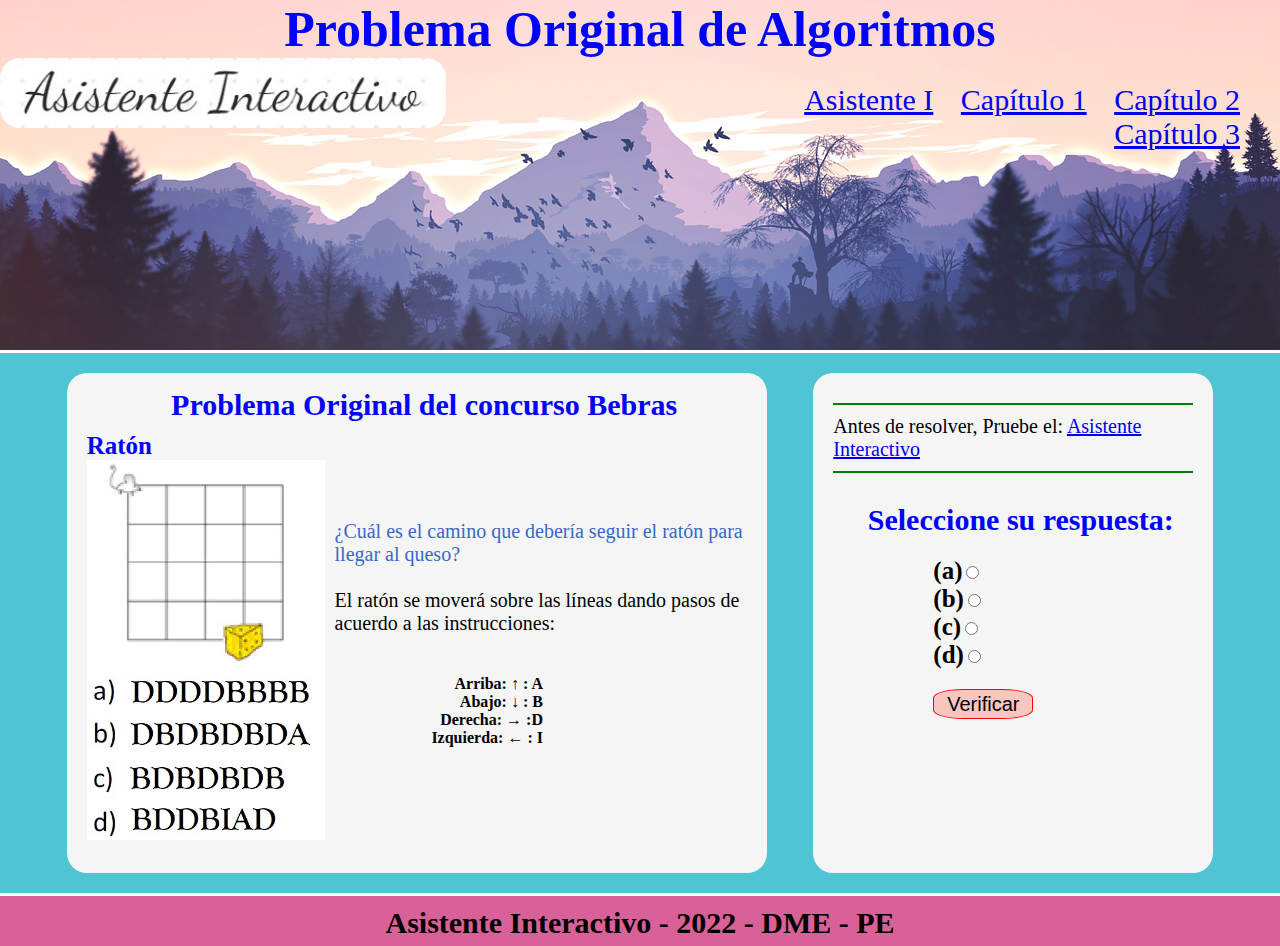
<file: index.html>
<!DOCTYPE html>
<html lang="en">
<head>
    <meta charset="UTF-8">
    <meta name="viewport" content="width=device-width, initial-scale=1.0">
    <link rel="stylesheet" href="css/originalestilos.css">
    <title>Problema Original</title>
</head>

<header class="header">
    <h1>Problema Original de Algoritmos</h1>
    <nav>
        <img src="imagenes/ai.jpg" alt="Asistente Interactivo" id="asistente">
        <ul>
            <li><a href="AIhome.html">Asistente I</a></li>
            <li><a href="desayuno.html">Capítulo 1</a></li>
            <li><a href="comida.html">Capítulo 2</a></li>
            <li><a href="AIpag5x5.html">Capítulo 3</a></li>
        </ul>
    </nav>
</header>

<body>
    <div class="conteG">
        <div class="problem">
            <h3>Problema Original del concurso Bebras</h3>
            <h4 id="raton">Ratón</h4>
            <div class="subconte">
                <img src="imagenes/pn.jpg" alt="Nuestra Implementación" id="pn">
                <div id="info2">
                <p class="infotexto"><span id="tit">¿Cuál es el camino que debería seguir el ratón para llegar al queso?</span><br><br>El ratón se moverá sobre las líneas dando pasos de acuerdo a las instrucciones:</p>
                <ul id="instruc">
                    <li>Arriba: ↑ : A</li>
                    <li>Abajo: ↓ : B</li>
                    <li>Derecha: → :D</li>
                    <li>Izquierda: ← : I</li>
                </ul>
                </div>
            </div>
        </div>
        <div class="descrip">
            <p id="alAsistente1">Antes de resolver, Pruebe el: <a href="AIhome.html" id="alAsistente">Asistente Interactivo</a></p>
            <h3>Seleccione su respuesta:</h3>
            <form name="opciones" id="formopc">
                <label>(a)</label>
                <input type="radio" name="dos" value="uno" id="uno"><br>
                <label>(b)</label>
                <input type="radio" name="dos" value="dos" id="dos"><br>
                <label>(c)</label>
                <input type="radio" name="dos" value="tres" id="tres"><br>
                <label>(d)</label>
                <input type="radio" name="dos" value="cuatro" id="cuatro"><br>
                <button type="button" class="veri11">Verificar</button>
            </form>
            <label id="res"></label>
        </div>
    </div>
    
    <footer class="footer">
        <h4>Asistente Interactivo - 2022 - DME - PE</h4>
    </footer>
    
    <script src="js/original.js"></script>
</body>
</html>
</file>
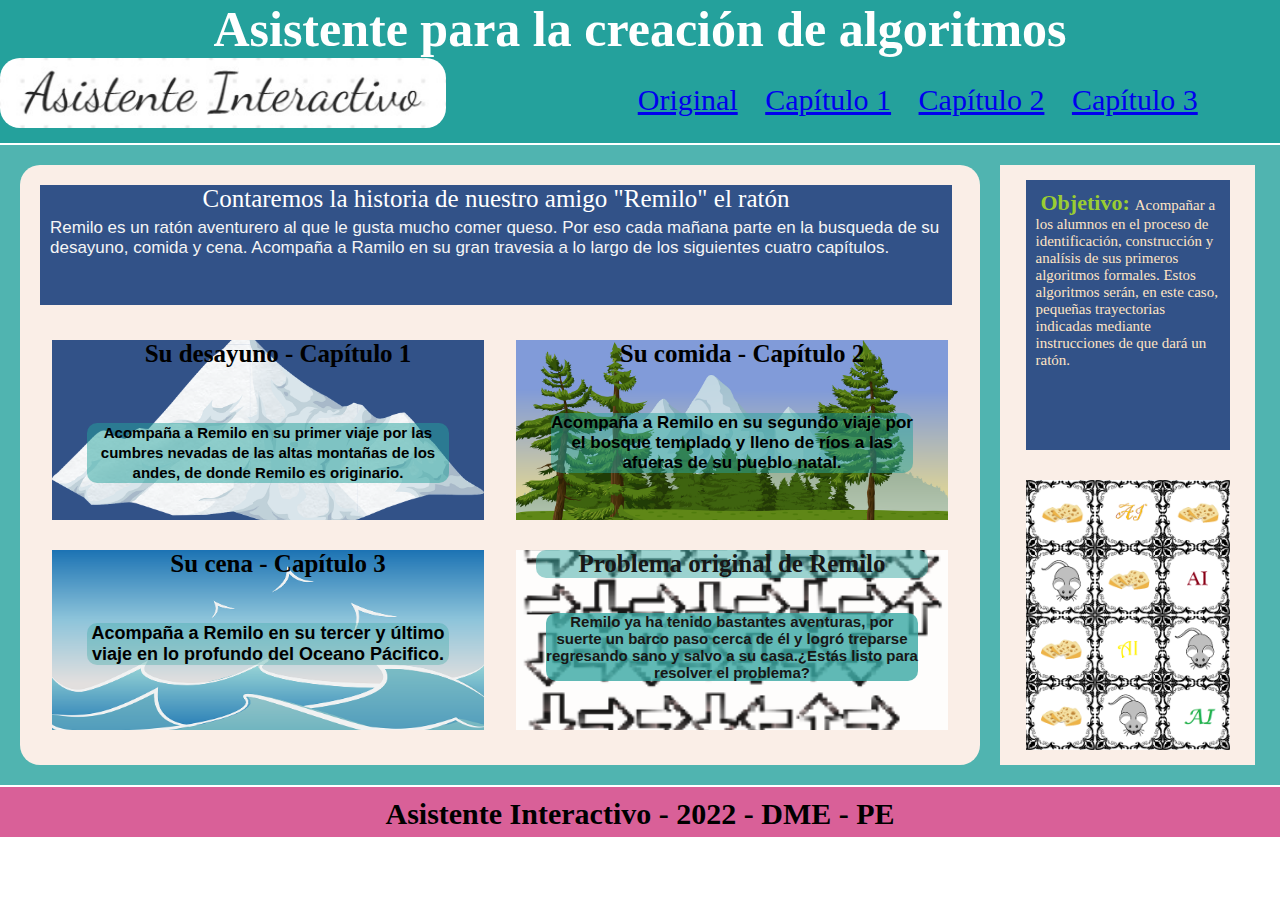
<file: AIhome.html>
<!DOCTYPE html>
<html lang="es">
<head>
    <meta charset="UTF-8">
    <meta name="viewport" content="width=device-width, initial-scale=1.0">
    <link rel="stylesheet" href="css/homeestilos.css">
    <title>Asistente Interactivo</title>
</head>

<header class="header">
        <h1>Asistente para la creación de algoritmos</h1>
        <nav>
            <img src="imagenes/ai.jpg" alt="Asistente Interactivo" id="asistente">
            <ul>
                <li><a href="index.html">Original</a></li>
                <li><a href="desayuno.html">Capítulo 1</a></li>
                <li><a href="comida.html">Capítulo 2</a></li>
                <li><a href="AIpag5x5.html">Capítulo 3</a></li>
            </ul>
        </nav>
</header>
<body>
    <div class="contenedor">
    <section class="contenido">
        <article class="art1">
            <p id='textparrafo'>Contaremos la historia de nuestro amigo "Remilo" el ratón</p>
            <p class='textparrafo2'>Remilo es un ratón aventurero al que le gusta mucho comer queso. Por eso cada mañana parte en la busqueda de su desayuno, comida y cena. Acompaña a Ramilo en su gran travesia a lo largo de los siguientes cuatro capítulos.</p>
        </article>
        <div class="subseccion">
        <article class="art2" id="desayuno">
            <p class="arttitulo">Su desayuno - Capítulo 1</p>
            <p class="arttexto" id="arttexto1"><a href="desayuno.html" class="ancla" id="ancla1">Acompaña a Remilo en su primer viaje por las cumbres nevadas de las altas montañas de los andes, de donde Remilo es originario.</a></p>

        </article>
        <article class="art2" id="comida">
            <p class="arttitulo">Su comida - Capítulo 2</p>
            <p class="arttexto" id="arttexto2"><a href="comida.html" class="ancla">Acompaña a Remilo en su segundo viaje por el bosque templado y lleno de ríos a las afueras de su pueblo natal.</a></p>

        </article>
        <article class="art2" id="cena">
            <p class="arttitulo">Su cena - Capítulo 3</p>
            <p class="arttexto" id="arttexto3"><a href="AIpag5x5.html" class="ancla">Acompaña a Remilo en su tercer y último viaje en lo profundo del Oceano Pácifico.</a></p>

        </article>
        <article class="art2" id="game">
            <p class="arttitulo" id="arttitulo4">Problema original de Remilo</p>
            <p class="arttexto" id="arttexto4"><a href="index.html" class="ancla">Remilo ya ha tenido bastantes aventuras, por suerte un barco paso cerca de él y logró treparse regresando sano y salvo a su casa.¿Estás listo para resolver el problema?</a></p>

        </article>
        </div>
    </section>
    <aside class="publi">
        <article class="art3">
            <p id="informacion1" id="art30"><span id="obj">Objetivo:</span>Acompañar a los alumnos en el proceso de identificación, construcción y analísis de sus primeros algoritmos formales. Estos algoritmos serán, en este caso, pequeñas trayectorias indicadas mediante instrucciones de que dará un ratón.</p>
        </article>
        <article class="art3" id="art31">
        </article>
    </aside>
    </div>
</body>
<footer class="footer">
    <h4>Asistente Interactivo - 2022 - DME - PE</h4>
</footer>

</html>
</file>
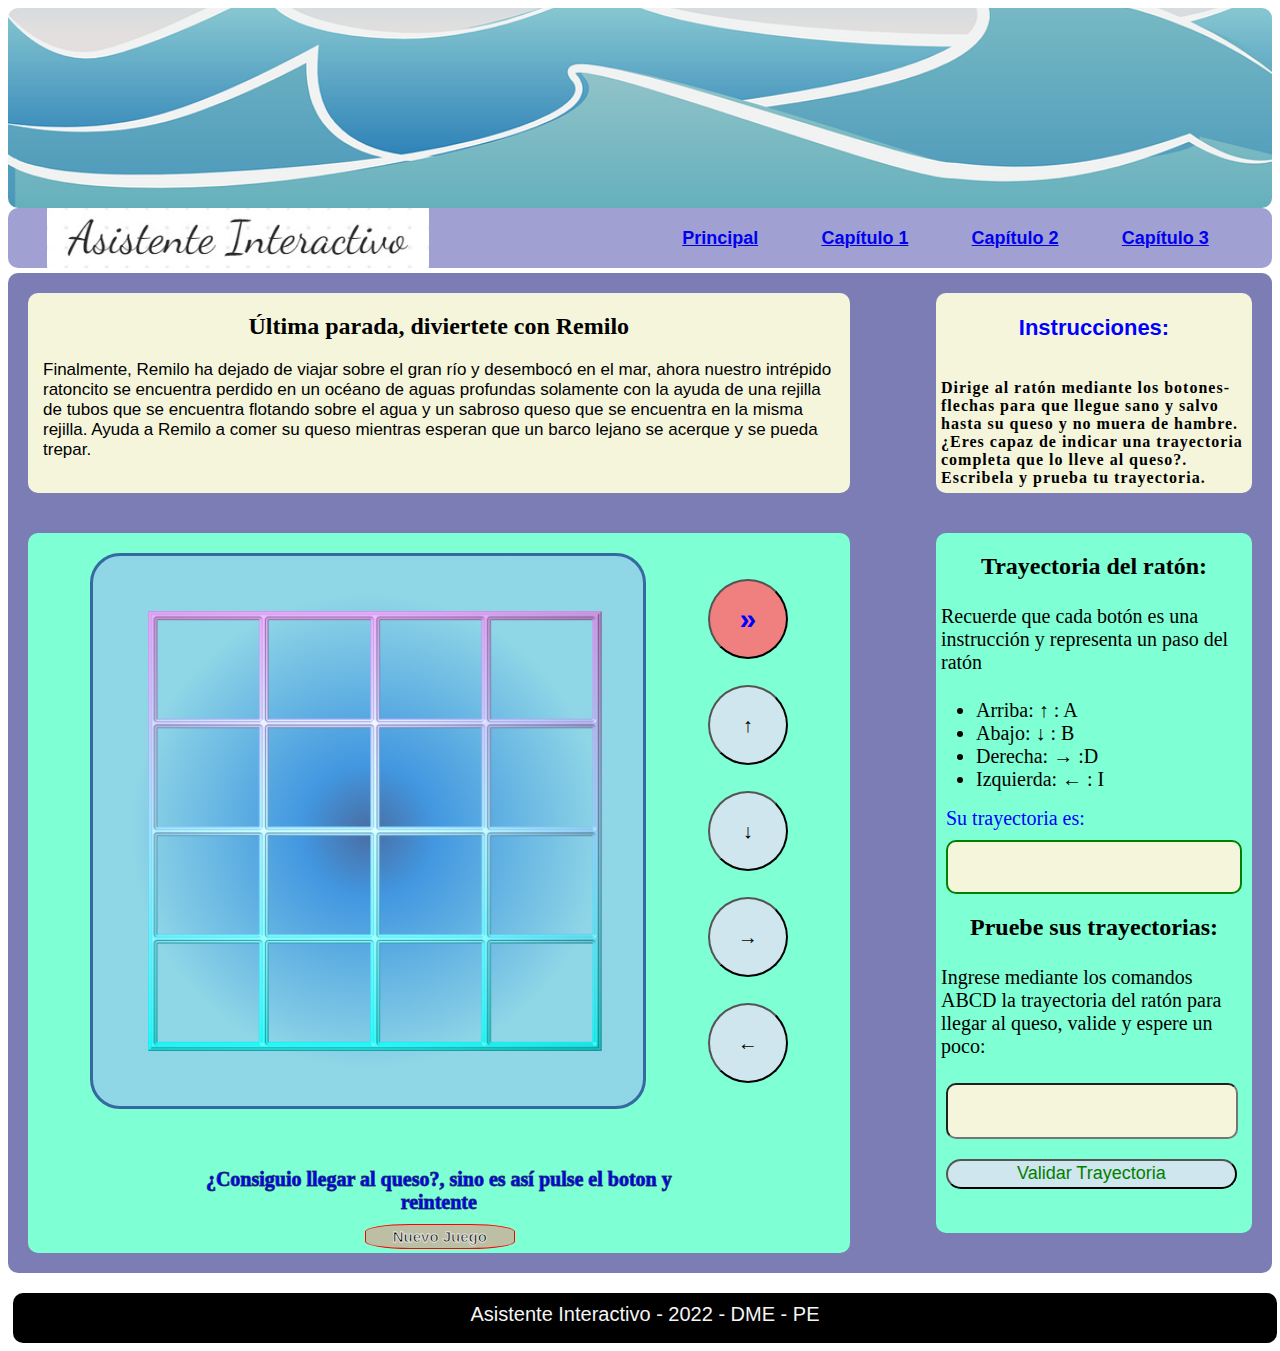
<file: AIpag5x5.html>
<!DOCTYPE html>
<html lang="es">
<head>
    <meta charset="UTF-8">
    <meta http-equiv="X-UA-Compatible" content="IE=edge">
    <meta name="viewport" content="width=device-width, initial-scale=1.0">
    <link rel="stylesheet" type="text/css" href="css/jsxgraph.css"/>
    <script type="text/javascript" src="js/jsxgraphcore.js"></script>
    <link rel="stylesheet" href="css/estilo.css">
    <script src="js/claseRaton.js"></script>
    <title>Asistente Interactivo - raton y queso random</title>
</head>

<header>
</header>

<body>

    <nav>
            <img src="imagenes/ai.jpg" alt="Asistente Interactivo" id="logo">
            <a href="AIhome.html" class="opciones">Principal</a>
            <a href="desayuno.html" class="opciones">Capítulo 1</a>
            <a href="comida.html" class="opciones">Capítulo 2</a>
            <a href="#" class="opciones">Capítulo 3</a>
    </nav>
    <main>
        <article id='enunciado'>
            <h2>Última parada, diviertete con Remilo</h2>
            <p class="textoenun">Finalmente, Remilo ha dejado de viajar sobre el gran río y desembocó en el mar, ahora nuestro intrépido ratoncito se encuentra perdido en un océano de aguas profundas solamente con la ayuda de una rejilla de tubos que se encuentra flotando sobre el agua y un sabroso queso que se encuentra en la misma rejilla. Ayuda a Remilo a comer su queso mientras esperan que un barco lejano se acerque y se pueda trepar.</p>
        </article>
        <article id='menu'>
            <p id="instruc">Instrucciones:</p>
            <p class="textoart">Dirige al ratón mediante los botones-flechas para que llegue sano y salvo hasta su queso y no muera de hambre. ¿Eres capaz de indicar una trayectoria completa que lo lleve al queso?. Escribela y prueba tu trayectoria.</p>
        </article>
        <aside>
            <div id="div1aside">
                <h2 id="trayectit">Trayectoria del ratón:</h2>
                <div id="infoboton">
                    <p id="ptrayec">Recuerde que cada botón es una instrucción y representa un paso del ratón</p>
                    <ul>
                        <li>Arriba: ↑ : A</li>
                        <li>Abajo: ↓ : B</li>
                        <li>Derecha: → :D</li>
                        <li>Izquierda: ← : I</li>
                    </ul>
                </div>
                <label>Su trayectoria es:</label>
                <p id="trayectoria"></p>
            </div>
            <div id="div2aside">
                <h2 id="trayectit">Pruebe sus trayectorias:</h2>
                <p id="ptrayec">Ingrese mediante los comandos ABCD la trayectoria del ratón para llegar al queso, valide y espere un poco:</p>
                <input type="text" id="sutrayectoria">
                <button id="checar">Validar Trayectoria</button>
                <p id="resultado"></p>
            </div>
        </aside>
        <section>
            <div id="juego">
                <div id="jxgbox" class="jxgbox"></div>
                <div id='botones'>
                    <button id='bt' class="boton" title="Indica el lugar donde empieza el ratón">»</button>
                    <button id='bt1' class="boton">↑</button>
                    <button id='bt2' class="boton">↓</button>
                    <button id='bt3' class="boton">→</button>
                    <button id='bt4' class="boton">←</button>
                </div>
            </div>
            <div id='contenedor'>
                <marquee behavior="scroll" direction="left" id='espacio' scrolldelay='60'></marquee>
                <p class="fallo">¿Consiguio llegar al queso?, sino es así pulse el boton y reintente</p>
                <button class="boton" id="replay"> Nuevo Juego </button>
            </div>
        </section>
    </main>
    <script type="text/javascript" src="js/AI1.js"></script>
</body>

<footer>
    <p class="pfooter">Asistente Interactivo - 2022 - DME - PE</p>
</footer>

</html>
</file>
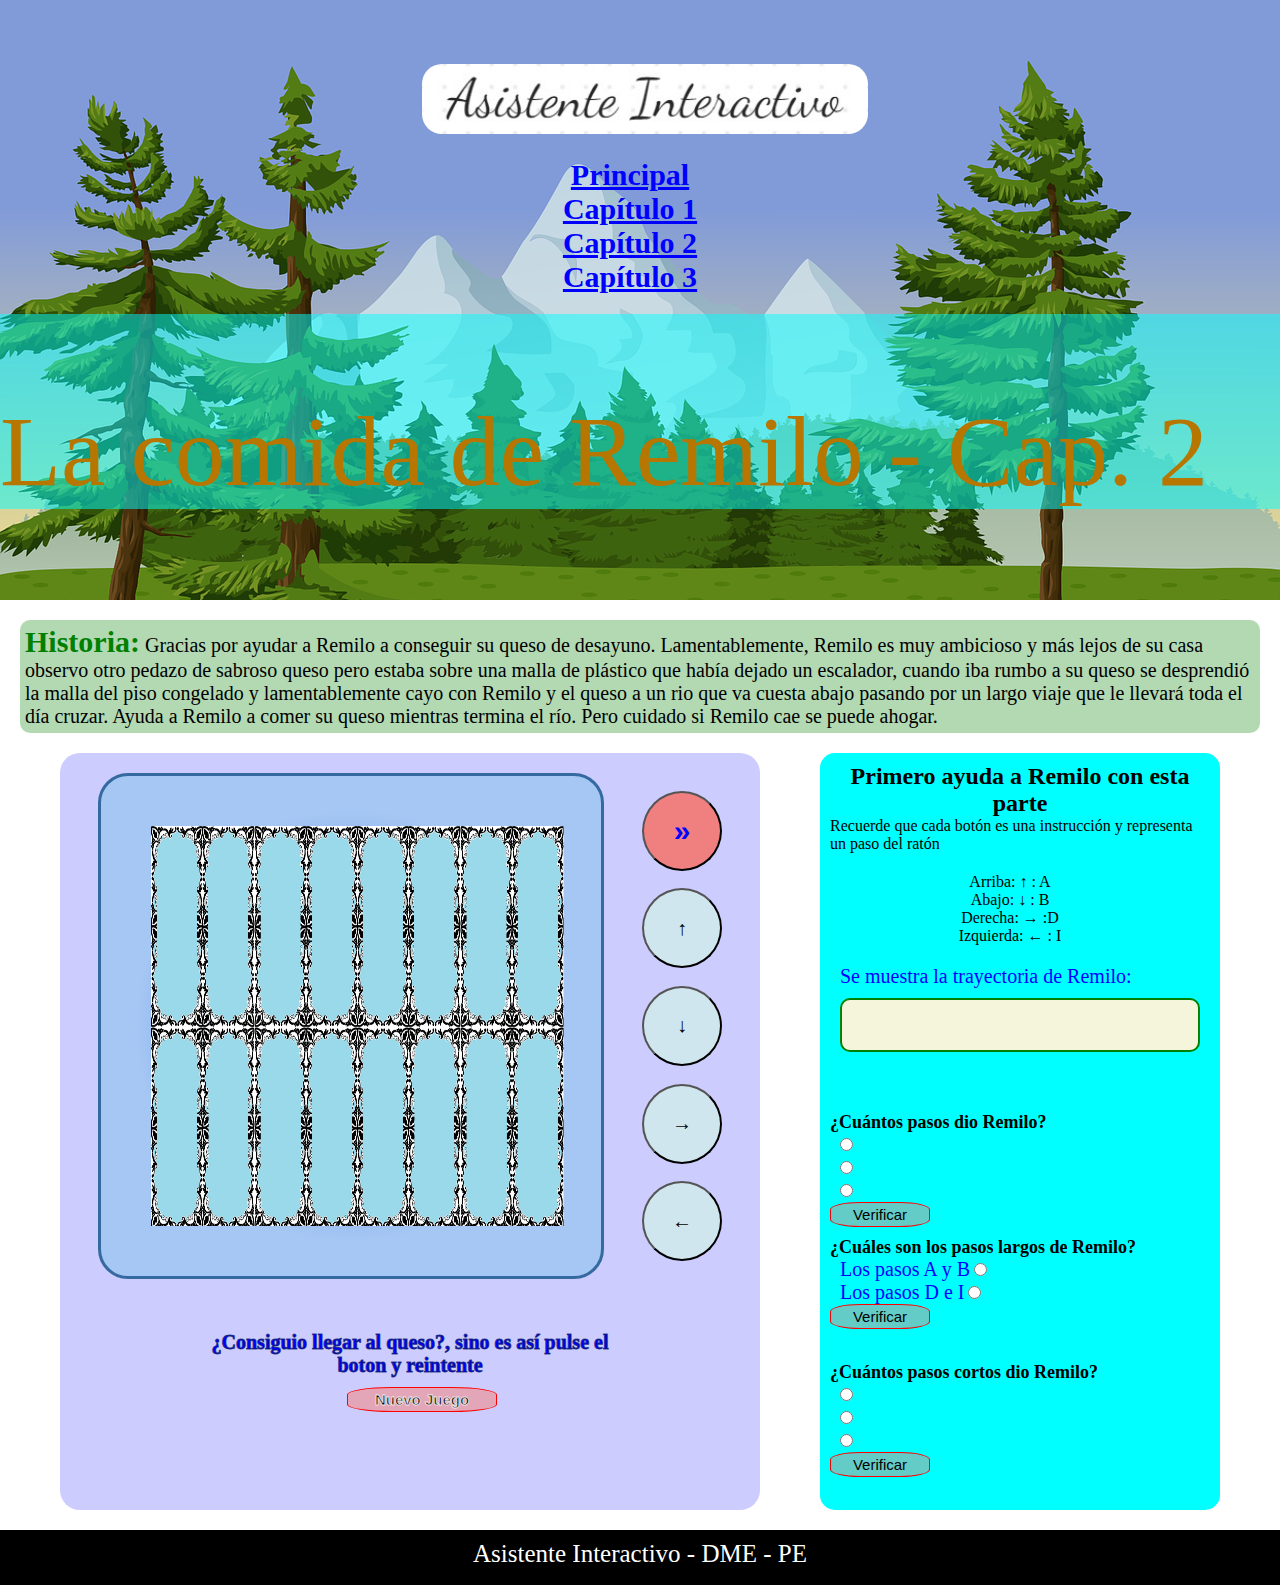
<file: comida.html>
<!DOCTYPE html>
<html lang="es">
<head>
    <meta charset="UTF-8">
    <meta name="viewport" content="width=device-width, initial-scale=1.0">
    <link rel="stylesheet" type="text/css" href="css/jsxgraph.css"/>
    <script type="text/javascript" src="js/jsxgraphcore.js"></script>
    <link rel="stylesheet" href="css/comidaestilos.css">
    <script src="js/claseRaton.js"></script>
    <title>Su comida de Remilo - Capítulo 2</title>
</head>
<body>
    <nav id="navegacion">
        <img src="imagenes/ai.jpg" alt="Asistente Interactivo" id="logo">
        <ul>
            <li><a href="AIhome.html">Principal</a></li>
            <li><a href="desayuno.html">Capítulo 1</a></li>
            <li><a href="#">Capítulo 2</a></li>
            <li><a href="AIpag5x5.html">Capítulo 3</a></li>
        </ul>
        <p class="titulo">La comida de Remilo - Cap. 2</p>
    </nav>
    <p class="descrip">
        <span id="historia">Historia:</span> Gracias por ayudar a Remilo a conseguir su queso de desayuno. Lamentablemente, Remilo es muy ambicioso y más lejos de su casa observo otro pedazo de sabroso queso pero estaba sobre una malla de plástico que había dejado un escalador, cuando iba rumbo a su queso se desprendió la malla del piso congelado y lamentablemente cayo con Remilo y el queso a un rio que va cuesta abajo pasando por un largo viaje que le llevará toda el día cruzar. Ayuda a Remilo a comer su queso mientras termina el río. Pero cuidado si Remilo cae se puede ahogar.
    </p>
    <div class="contenedorG">
        <div class="juegocontenedor">
            <div id="juego">
                <div id="jxgbox" class="jxgbox"></div>
                <div id='botones'>
                    <button id='bt' class="boton" title="Indica el lugar donde empieza el ratón">»</button>
                    <button id='bt1' class="boton">↑</button>
                    <button id='bt2' class="boton">↓</button>
                    <button id='bt3' class="boton">→</button>
                    <button id='bt4' class="boton">←</button>
                </div>
            </div>
            <div id='contenedor'>
                <marquee behavior="scroll" direction="left" id='espacio' scrolldelay='60'></marquee>
                <p class="fallo">¿Consiguio llegar al queso?, sino es así pulse el boton y reintente</p>
                <button class="boton" id="replay"> Nuevo Juego </button>
            </div>
        </div>
        <div class="info">
            <div id="div1aside">
                <h2 id="trayectit">Primero ayuda a Remilo con esta parte</h2>
                <div id="infoboton">
                    <p id="ptrayec">Recuerde que cada botón es una instrucción y representa un paso del ratón</p>
                    <ul id="opc">
                        <li>Arriba: ↑ : A</li>
                        <li>Abajo: ↓ : B</li>
                        <li>Derecha: → :D</li>
                        <li>Izquierda: ← : I</li>
                    </ul>
                </div>
                <label>Se muestra la trayectoria de Remilo:</label>
                <p id="trayectoria"></p>
                <p id="resultado"></p>
            </div>
            <div id="div2aside">
                <p class="conteotexto">¿Cuántos pasos dio Remilo?</p>
                <form name="opciones">
                    <label id="V1"></label>
                    <input type="radio" name="dos" value="uno" id="uno"><br>
                    <label id="V2"></label>
                    <input type="radio" name="dos" value="dos" id="dos"><br>
                    <label id="V3"></label>
                    <input type="radio" name="dos" value="tres" id="tres"><br>
                    <button type="button" id="veri1" class="veri1">Verificar</button>
                    <label id="res"></label>
                </form>
                <p class="conteotexto">¿Cuáles son los pasos largos de Remilo?</p>
                <form name="opciones2">
                    <label class="V12">Los pasos A y B</label>
                    <input type="radio" name="bueno" value="bueno" id="bueno"><br>
                    <label class="V12">Los pasos D e I</label>
                    <input type="radio" name="bueno" value="erroneo" id="erroneo"><br>
                    <button type="button" id="veri2" class="veri1">Verificar</button><br>
                    <label id="res2"></label>
                </form>
                <p class="conteotexto">¿Cuántos pasos cortos dio Remilo?</p>
                <form name="opciones3">
                    <label id="V13"></label>
                    <input type="radio" name="dos3" value="uno3" id="uno3"><br>
                    <label id="V23"></label>
                    <input type="radio" name="dos3" value="dos3" id="dos3"><br>
                    <label id="V33"></label>
                    <input type="radio" name="dos3" value="tres3" id="tres3"><br>
                    <button type="button" id="veri3" class="veri1">Verificar</button><br>
                    <label id="res3"></label>
                </form>
            </div>
        </div>
    </div>
    <footer class="pie">
        <p class="pietexto">Asistente Interactivo - DME - PE</p>
    </footer>
    <script src="js/comida.js"></script>
</body>
</html>
</file>
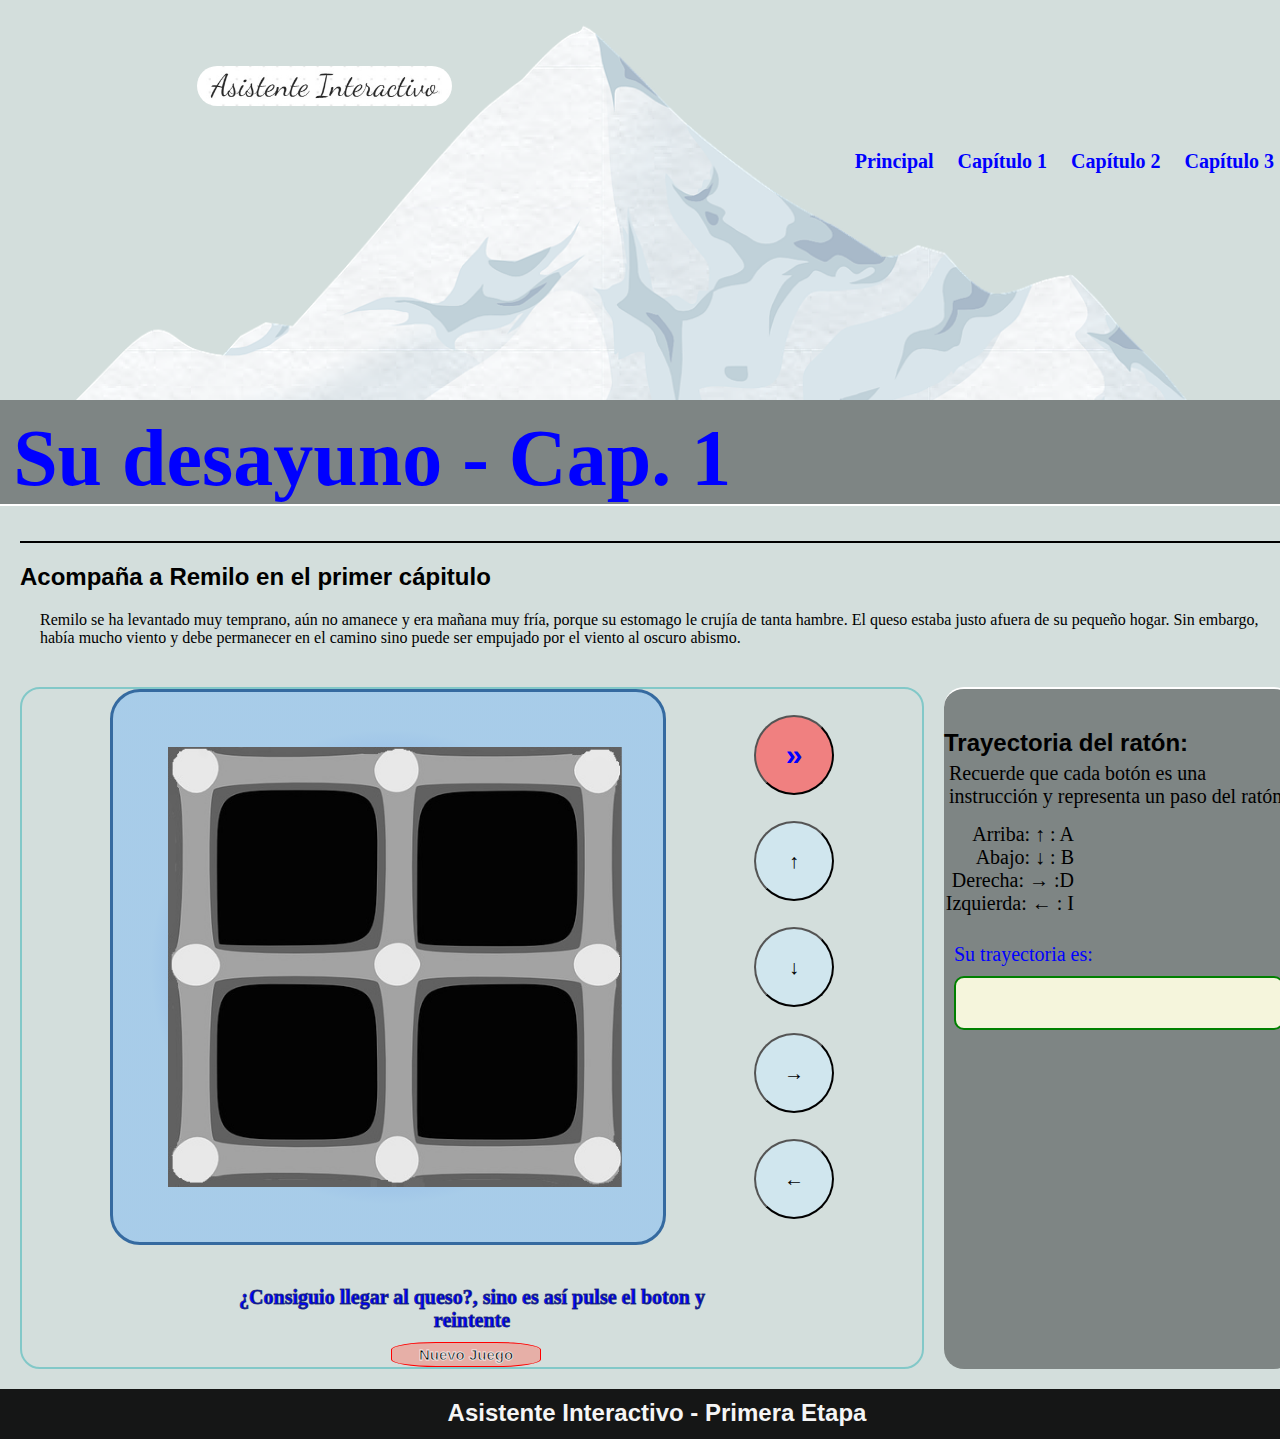
<file: desayuno.html>
<!DOCTYPE html>
<html lang="es">
<head>
    <meta charset="UTF-8">
    <meta name="viewport" content="width=device-width, initial-scale=1.0">
    <link rel="stylesheet" type="text/css" href="css/jsxgraph.css"/>
    <script type="text/javascript" src="js/jsxgraphcore.js"></script>
    <link rel="stylesheet" href="css/desayunosestilos.css">
    <script src="js/claseRaton.js"></script>
    <title>Remilo y su desayuno</title>
</head>

<body>
    <div class="contenedor">
        <nav id="navegacion">
            <img src="imagenes/ai.jpg" alt="Asistente Interactivo" id="logo">
            <ul>
                <li><a href="AIhome.html">Principal</a></li>
                <li><a href="#">Capítulo 1</a></li>
                <li><a href="comida.html">Capítulo 2</a></li>
                <li><a href="AIpag5x5.html">Capítulo 3</a></li>
            </ul>
        </nav>
        <header>    
            <div class="titulo">
                <h1>Su desayuno - Cap. 1</h1>
            </div>
        </header>
        <section>
            <h2>Acompaña a Remilo en el primer cápitulo</h2>
            <p id="parr1">Remilo se ha levantado muy temprano, aún no amanece y era mañana muy fría, porque su estomago le crujía de tanta hambre. El queso estaba justo afuera de su pequeño hogar. Sin embargo, había mucho viento y debe permanecer en el camino sino puede ser empujado por el viento al oscuro abismo.</p>
        </section>
        <div class="flower2">
            <div id="juego">
                <div id="jxgbox" class="jxgbox"></div>
                <div id='botones'>
                    <button id='bt' class="boton" title="Indica el lugar donde empieza el ratón">»</button>
                    <button id='bt1' class="boton">↑</button>
                    <button id='bt2' class="boton">↓</button>
                    <button id='bt3' class="boton">→</button>
                    <button id='bt4' class="boton">←</button>
                </div>
            </div>
            <div id='contenedor'>
                <marquee behavior="scroll" direction="left" id='espacio' scrolldelay='60'></marquee>
                <p class="fallo">¿Consiguio llegar al queso?, sino es así pulse el boton y reintente</p>
                <button class="boton" id="replay"> Nuevo Juego </button>
            </div>
        </div>
        <article>
            <div id="div1aside">
                <h2 id="trayectit">Trayectoria del ratón:</h2>
                <div id="infoboton">
                    <p id="ptrayec">Recuerde que cada botón es una instrucción y representa un paso del ratón</p>
                    <ul id="opc">
                        <li>Arriba: ↑ : A</li>
                        <li>Abajo: ↓ : B</li>
                        <li>Derecha: → :D</li>
                        <li>Izquierda: ← : I</li>
                    </ul>
                </div>
                <label>Su trayectoria es:</label>
                <p id="trayectoria"></p>
                <p id="resultado"></p>
            </div>
        </article>
        <footer><h2 class="final">Asistente Interactivo - Primera Etapa</h2></footer>
    </div>
    <script type="text/javascript" src="js/desayuno.js"></script>
</body>

</html>
</file>
<file: css/originalestilos.css>
*{
    padding: 0px;
    margin: 0px;
}
header{
    width: 100%;
    height: 350px;
    border-bottom: 3px white solid;
    background-image: url(../imagenes/mountains.png);
    background-size: cover;
    background-repeat: no-repeat;
    background-position: center;
}
    h1{
        text-align: center;
        font-size: 50px;
        color: blue;
        background-color: none;
    }
    ul{
        padding-top: 25px;
        margin-right: 20px;
        margin-left: 20%;
        text-align: right;
    }
    li{
        display: inline-block;
        margin-right: 20px;
    }
    #asistente{
        height: 70px;
        border-radius: 20px;
    }
    nav{
        width: 100%;
        height: 85px;
        font-size: 30px;
        display: flex;
    }
.conteG{
    display: flex;
    justify-content: space-evenly;
    padding: 20px;
    background-color: #51C4D3;
}
    .subconte{
        display: flex;
    }
.problem{
    width: 700px;
    height: 500px;
    background-color: whitesmoke;
    border-radius: 20px;
}
    #alAsistente1{
        margin: 20px;
        margin-top: 30px;
        margin-bottom: 30px;
        font-size: 20px;
        border-top: 2px green solid;
        border-bottom: 2px green solid;
        padding-top: 10px;
        padding-bottom: 10px;
    }
    h3{
        text-align: center;
        color: blue;
        margin-left: 15px;
        margin-top: 15px;
        font-size: 30px;
    }
    #raton{
        color: blue;
        margin-left: 20px;
        font-size: 25px;
    }
    #pn{
        height: 380px;
        margin-left: 20px;
    }
    #instruc{
        width: 150px;
        font-weight: bold;
        padding-top: 30px;
    }
    #info2{
        margin-top: 50px;
    }
    .infotexto{
        margin: 10px;
        font-size: 20px;
        font-family: cursive;
    }
        #tit{
            color: #3768ca;
        }
.descrip{
    width: 400px;
    height: 500px;
    background-color: whitesmoke;
    border-radius: 20px;
}
    #formopc{
        margin-left: 30%;
        margin-top: 20px;
    }
    label{
        font-size: 25px;
        font-weight: bold;
    }
    .veri11{
        background-color: rgba(250, 128, 114,0.4);
        border: 1px red solid;
        border-radius: 30%;
        font-size: 20px;
        width: 100px;
        height: 30px;
        margin-top: 20px;
    }
    .veri1:hover{
        background-color: rgba(250, 128, 114,0.8);
    }
    #res{
        color: green;
        margin-top: 20px;
        font-size: 30px;
        font-weight: bold;
    }

footer{
    background-color: rgba(217, 96, 152, 1);
    text-align: center;
    height: 50px;
    font-size: 30px;
    border-top: 3px white solid;
}
h4{
    color: black;
    padding-top: 10px;
}

@media (max-width:768px) {
    a{
        color: rgb(102, 255, 0);
    }
    aside{
        width: 100%;
        height: 150px;
        display: flex;
        flex-wrap: nowrap;
        justify-content: center;
        align-items: center;
    }
    #info2{
        margin-top: 0px;
    }
    #instruc{
        width: 150px;
        font-weight: bold;
        padding-top: 0px;
    }
    .infotexto{
        font-size: 17px;
    }
    #formopc{
        margin-left: 25px;
    }
    #res{
        font-size: 25px;
    }
}
@media (max-width:480px) {
    #asistente{
        height: 20px;
        margin-top: 10px;
    }
    li{
        display: inline-block;
        margin-right: 10px;
        font-size: 20px;
    }
        a{
            color: rgb(21, 204, 1);
        }
    ul{
        text-align: center;
        margin-right: 20px;
        padding-bottom: 20px;
        padding-top: 5px;
    }
    header{
        width: 100%;
        display: flex;
        flex-wrap: nowrap;
    }
    h1{
        font-size: 40px;
        padding-top: 30px;
    }
    nav{
        flex-direction: column;
        height: 210px;
    }
    footer{
        font-size: 22px;
    }
    .conteG{
        flex-direction: column;
        width: 100%;
    }
    .problem{
        width: 100%;
    }
    .descrip{
        width: 100%;
        margin-top: 10px;
    }
    .subconte{
        flex-direction: column;
        width: 80%;
        height: auto;
    }
    #pn{
        margin-left: 60px;
    }
}
@media (max-width:320px) {
    a{
        font-size: 15px;
    }
    footer{
        font-size: 18px;
    }
}
</file>
<file: css/homeestilos.css>
*{
    padding: 0px;
    margin: 0px;
}
header{
    background-color: #24A19C;
    border-bottom: 2px white solid;
}
    h1{
        text-align: center;
        font-size: 50px;
        color: white;
    }
    ul{
        padding-top: 25px;
        margin-right: 20px;
        margin-left: 20%;
        text-align: right;
    }
    li{
        display: inline-block;
        margin-right: 20px;
    }
    #asistente{
        height: 70px;
        border-radius: 20px;
    }
    nav{
        background-color: rgba(36, 161, 156, 0.8);
        width: 100%;
        height: 85px;
        font-size: 30px;
        display: flex;
    }
.contenedor{
    padding: 20px 20px 20px 20px;
    /*background-color: #150050;*/
    background-color: rgba(36, 161, 156, 0.8);
    width: 100%;
    display: grid;
    gap: 20px;
    grid-template-columns: 75% 1fr;
    grid-template-rows: repeat(1,auto);
    grid-template-areas: 
    "section publ";
}
    section{
        background-color: #FAEEE7;
        border-radius: 20px;
        grid-area: section;
        width: 100%;
        height: 600px;
    }
        .art1{
            background-color: #325288;
            width: 95%;
            height: 20%;
            margin: 20px;
        }
            #textparrafo{
                font-family: cursive;
                font-size: 25px;
                text-align: center;
                margin-top: 2px;
                margin-bottom: 5px;
                color: white;
            }
            .textparrafo2{
                font-family:'Lucida Sans', 'Lucida Sans Regular', 'Lucida Grande', 'Lucida Sans Unicode', Geneva, Verdana, sans-serif;
                font-size: 17px;
                margin-left: 10px;
                margin-right: 10px;
                color: whitesmoke;
            }
        .subseccion{
            width: 100%;
            height: 70%;
            display: flex;
            flex-wrap: wrap;
            justify-content: space-evenly;
            align-items: center;
        }
        .art2{
            background-color: #325288;
            width: 45%;
            height: 43%;
        }
            #desayuno{
                background-image: url(../imagenes/montana.png);
                background-size: cover;
                background-repeat: no-repeat;
                background-position: center;
            }
            .arttitulo{
                font-family: cursive;
                font-size: 25px;
                color: black;
                margin-left: 20px;
                text-align: center;
                font-weight: bold;
            }
            .arttexto{
                font-family:'Lucida Sans', 'Lucida Sans Regular', 'Lucida Grande', 'Lucida Sans Unicode', Geneva, Verdana, sans-serif;
                font-size: 15px;
                margin-left: 10px;
                color: black;
            }
                .ancla{
                    text-decoration: none;
                    color: black;
                }
                #arttexto1{
                    margin-top: 55px;
                    font-weight: bold;
                    font-size: 17px;
                    margin-left: 35px;
                    margin-right: 35px;
                    text-align: center;
                    border-radius: 10px;
                    background-color: rgba(36, 161, 156, 0.5);
                }
                    #arttexto1:hover{
                        background-color: rgba(36, 161, 156, 0.8);
                    }
            #comida{
                background-image: url(../imagenes/bosque.png);
                background-size: cover;
                background-repeat: no-repeat;
                background-position: center;
            }
                #arttexto2{
                    font-size: 17px;
                    margin-top: 45px;
                    font-weight: bold;
                    margin-left: 35px;
                    margin-right: 35px;
                    text-align: center;
                    border-radius: 10px;
                    background-color: rgba(36, 161, 156, 0.5);
                }
                    #arttexto2:hover{
                        background-color: rgba(36, 161, 156, 0.8);
                    }
            #cena{
                background-image: url(../imagenes/oceano.png);
                background-size: cover;
                background-repeat: no-repeat;
                background-position: center;
            }
                #arttexto3{
                    margin-top: 45px;
                    font-size: 18px;
                    font-weight: bold;
                    margin-left: 35px;
                    margin-right: 35px;
                    text-align: center;
                    border-radius: 10px;
                    background-color: rgba(36, 161, 156, 0.3);
                }
                    #arttexto3:hover{
                        background-color: rgba(36, 161, 156, 0.8);
                    }
            #game{
                background-image: url(../imagenes/original.png);
                background-size: cover;
                background-repeat: no-repeat;
                background-position: center;
                opacity: 0.9;
            }
                #arttitulo4{
                    background-color: rgba(36, 161, 156,0.5);
                    border-radius: 10px;
                    margin-right: 20px;
                }
                #arttexto4{
                    margin-top: 35px;
                    font-size: 15px;
                    font-weight: bold;
                    margin-left: 30px;
                    margin-right: 30px;
                    background-color: rgba(36, 161, 156,0.8);;
                    text-align: center;
                    border-radius: 10px;
                }
                    #arttexto4:hover{
                        background-color: rgba(36, 161, 156, 0.5);
                    }
    aside{
        background-color: #FAEEE7;
        grid-area: publ;
        width: 90%;
        height: 600px;
        display: flex;
        flex-wrap: wrap;
        justify-content: center;
        align-items: center;
    }
        #informacion1{
            font-family: cursive;
            font-size: 15px;
            color: bisque;
            margin: 10px;
        }
        #obj{
            font-size: 22px;
            font-weight: bold;
            color: yellowgreen;
            margin: 5px;
        }
        .art3{
            background-color: #325288;
            width: 80%;
            height: 45%;
            margin: 5px;
        }
        #art31{
            background-image: url(../imagenes/gridone.png);
            background-size: cover;
            background-repeat: no-repeat;
            background-position: right;
        }
footer{
    background-color: rgba(217, 96, 152, 1);
    text-align: center;
    height: 50px;
    font-size: 30px;
    border-top: 2px white solid;
}
    h4{
        color: black;
        padding-top: 10px;
    }


@media screen and (max-width:1440px){
    aside{
        width: 85%;
    }
}
@media screen and (max-width:1300px) {
    ul{
        margin-left: 15%;
    }
    #ancla1{
        font-size: 15px;
    }
}

@media (max-width:1100px) {
    #arttitulo4{
        font-size: 18px;
    }
}

@media (max-width:1024px){
    li{
        font-size: 27px;
    }
    ul{
        margin-right: 20px;
        margin-left: 20px;
    }
    #arttexto4{
        font-size: 15px;
    }
    .contenedor{
        grid-template-columns: 94% 1fr;
        grid-template-rows: repeat(2,auto);
        grid-template-areas: 
        "section"
        "publ";
    }
    .publi{
        margin-left: 10%;
    }
    #arttitulo4{
        font-size: 22px;
    }
    #informacion1{
        font-size: 25px;
    }
}
@media (max-width: 820px) {
    .ancla{
        font-size: 15px;
    }
    #arttitulo4{
        font-size: 17px;
    }
    #ancla1{
        font-size: 13px;
    }
}
@media (max-width:834px) {
    .contenedor{
        width: 95%;
    }
    nav{
        height: 100px;
    }
    #asistente{
        margin-top: 10px;
    }
    .ancla{
        font-size: 13px;
    }
    .arttitulo{
        font-size: 20px;
    }
    #arttitulo4{
        font-size: 20px;
    }
}
@media screen and (max-width:790px) {
    .art1{
        width: 92%;
    }
    aside{
        width: 100%;
        height: 150px;
        display: flex;
        flex-wrap: nowrap;
        justify-content: center;
        align-items: center;
    }
    .art3{
        height: 90%;
    }
    li{
        font-size: 20px;
    }
    ul{
        padding-top: 5px;
    }
    .ancla{
        font-size: 12px;
    }
    .arttitulo{
        font-size: 17px;
    }
    #arttitulo4{
        font-size: 17px;
    }
    .publi{
        margin-left: 0px;
    }
    #informacion1{
        font-size: 13px;
        margin: 0px;
    }
}
@media (max-width:660px) {
    li{
        display: inline-block;
        margin-right: 10px;
        font-size: 25px;
    }
    h1{
        font-size: 40px;
    }
    nav{
        height: 160px;
    }
    #asistente{
        margin-top: 45px;
    }
    #arttexto1{
        margin-top: 20px;
    }
    #arttexto2{
        margin-top: 20px;
    }
    #arttexto3{
        margin-top: 20px;
    }
    #arttexto4{
        margin-top: 10px;
    }
    #textparrafo{
        font-size: 17px;
    }
    #textparrafo2{
        font-size: 15px;
    }
}
@media (max-width:550px) {
    nav{
        flex-direction: column;
    }
    #textparrafo2{
        font-size: 13px;
    }
    .arttitulo{
        font-size: 12px;
    }
    #arttitulo4{
        font-size: 12px;
    }
    #ancla1{
        font-size: 12px;
    }
    #informacion1{
        font-size: 12px;
    }
    #obj{
        font-size: 12px;
    }
}
@media (max-width:480px) {
    li{
        display: inline-block;
        margin-right: 10px;
        font-size: 20px;
    }
    ul{
        text-align: center;
    }
    #asistente{
        height: 10%;
        width: 90%;
        margin-left: 5px;
    }
    header{
        display: flex;
        flex-wrap: nowrap;
        width: 400px;
    }
    h1{
        font-size: 40px;
        padding-top: 30px;
    }
    ul{
        margin-right: 20px;
        padding-bottom: 20px;
    }
    nav{
        height: 210px;
    }
    .arttitulo{
        font-size: 17px;
    }
    #textparrafo2{
        margin-top: 30px;
    }
    .contenido{
        height: 1000px;
    }
        .subseccion{
            display: flex;
            flex-wrap: wrap;
            justify-content: center;
            align-items: flex-end;
        }
            .art2{
                background-color: #610094;
                width: 90%;
                height: 22%;
            }
            .art1{
                width: 85%;
            }
    h4{
        font-size: 22px;
        padding-top: 14px;
    }
    #informacion1{
        font-size: 10px;
        letter-spacing: 0px;
        margin: 5px;
    }
    #obj{
        font-size: 12px;
    }
}
@media (max-width:375px){
    .publi{
        display: flex;
        flex-direction: column;
    }
    #art31{
        background-position: top;
    }
}
</file>
<file: css/jsxgraph.css>
/*
    Copyright 2008-2021
        Matthias Ehmann,
        Michael Gerhaeuser,
        Carsten Miller,
        Bianca Valentin,
        Andreas Walter,
        Alfred Wassermann,
        Peter Wilfahrt
    This file is part of JSXGraph.
    JSXGraph is free software dual licensed under the GNU LGPL or MIT License.
    You can redistribute it and/or modify it under the terms of the
      * GNU Lesser General Public License as published by
        the Free Software Foundation, either version 3 of the License, or
        (at your option) any later version
      OR
      * MIT License: https://github.com/jsxgraph/jsxgraph/blob/master/LICENSE.MIT
    JSXGraph is distributed in the hope that it will be useful,
    but WITHOUT ANY WARRANTY; without even the implied warranty of
    MERCHANTABILITY or FITNESS FOR A PARTICULAR PURPOSE.  See the
    GNU Lesser General Public License for more details.
    You should have received a copy of the GNU Lesser General Public License and
    the MIT License along with JSXGraph. If not, see <http://www.gnu.org/licenses/>
    and <http://opensource.org/licenses/MIT/>.
 */

 .jxgbox {
    /* for IE 7 */
    position: relative;
    overflow: hidden;
    background-color: #fff;
    border-style: solid;
    border-width: 3px;
    border-color: #356aa0;
    border-radius: 30px;
margin: 0px;
    -webkit-border-radius: 30px;
    -ms-touch-action: none;
    /* touch-action: none; */ /* Set with JavaScript */
}

.jxgbox svg text {
    cursor: default;
    -webkit-user-select: none;
    -moz-user-select: none;
    -ms-user-select: none;
    user-select: none;
}

.JXGtext {
    font-family: Courier, monospace;
    /**
     * The default font family is now set in
     * JXG.Options.text.cssdefaultstyle = 'font-family: Arial, Helvetica, Geneva, sans-serif;'
     */

    /* font-family: Arial, Helvetica, Geneva, sans-serif; */
    /* "background-color: transparent;" may produce artefacts in IE. Solution: setting a color explicitly. */

    background-color: transparent;
    /*background-color: rgba(255, 255, 255, 0.6);*/ /* From 1.2.4 */
    padding: 0;
    margin: 0;
}

.JXGinfobox {
    border-style: none;
    border-width: 0px;
    border-color: black;
}

/* CSS attributes will (permantely) overwrite attributes set in JSXGraph */
.JXGimage {
    /* opacity: 1.0; */
}

.JXGimageHighlight {
    /* opacity: 0.6; */
}

/* CSS rules for the navigation bar */

.JXG_navigation {
    position: absolute;
    right: 5px;
    bottom: 5px;

    z-index: 100;

    background-color: transparent;
    padding: 2px;
    font-size: 14px;
    cursor: pointer;
}

.JXG_navigation:hover {

}

.JXG_navigation_button {
    color: #666;
}

.JXG_navigation_button:hover {
    border-radius: 2px;
    background-color: #c0c0c0;
    background: rgba(184, 184, 184, 0.5);
}

/* CSS rules for the wrapping div in fullscreen mode */

.JXG_wrap_private:-moz-full-screen {
    background-color: #ccc;
    padding: 0;
    width: 100%;
    height: 100%;
}

.JXG_wrap_private:-webkit-full-screen {
    background-color: #ccc;
    padding: 0;
    width: 100%;
    height: 100%;
}

.JXG_wrap_private:fullscreen {
    background-color: #ccc;
    padding: 0;
    width: 100%;
    height: 100%;
}

.JXG_wrap_private:-ms-fullscreen {
    background-color: #ccc;
    padding: 0;
    width: 100%;
    height: 100%;
}
</file>
<file: css/estilo.css>
header{
    height: 200px;
    border-radius: 10px;
    background-color: blue;
    background-image: url(../imagenes/oceano.png);
    background-position: bottom;
    background-repeat: no-repeat;
    background-size: cover;
}

main{
    background-color: rgba(39, 39, 131, 0.6);
    border-radius: 10px;
    height: 1000px;
    width: 100%;
}

nav{
    background-color: rgba(17, 17, 142, 0.4);
    border-radius: 10px;
    height: 60px;
    width: 100%;
    margin-bottom: 5px;
    display: flex;
    justify-content: flex-end;
    align-items: center;
}
    .opciones{
        font-family: Verdana, Geneva, Tahoma, sans-serif;
        font-size: 18px;
        font-weight: bold;
        margin-right: 5%;
        
    }
    #logo{
        height: inherit;
        margin-right: 20%;
    }

#enunciado{
    background-color: beige;
    border-radius: 10px;
    width: 65%;
    height: 20%;
    margin: 20px;
    float: left;
}
    h2{
        font-weight: bold;
        text-align: center;
    }
    .textoenun{
        padding: 15px;
        padding-top: 0px;
        font-size: 17px;
        font-family:'Segoe UI', Tahoma, Geneva, Verdana, sans-serif;
    }

#menu{
    background-color: beige;
    border-radius: 10px;
    width: 25%;
    height: 20%;
    margin: 20px;
    float: right;
    display: flex;
    flex-direction: column;
    align-items: center;
}
    .textoart{
        padding: 5px;
        padding-top: 0px;
        font-weight: bold;
        letter-spacing: 1px;
    }
    #instruc{
        color: blue;
        font-weight: bolder;
        font-family: Verdana, Geneva, Tahoma, sans-serif;
        font-size: 22px;
    }

section{
    background-color: aquamarine;
    border-radius: 10px;
    width: 65%;
    height: 70%;
    margin: 20px;
    float: left;
    padding-top: 20px;
}
    #jxgbox{
        height: 550px;
        width: 550px;
        background: rgb(46,33,138);
        background: radial-gradient(circle, rgba(46,33,138,0.6587009803921569) 0%, rgba(34,97,230,0.6587009803921569) 17%, rgba(150, 197, 238, 0.709) 61%);
    }
    .boton{
        display: block;
        width: 80px;
        height: 80px;
        border-radius: 50%;
        background-color: rgb(208, 230, 238);
        font-weight: bolder;
        font-size: 20px;
    }
    #bt{
        background-color: lightcoral;
        font-size: 30px;
        color:blue;
    }
    #bt:hover{
        background-color: rgb(106, 204, 240);
    }
    .boton:hover{
        background-color: rgb(106, 204, 240);
    }
    #botones{
        display: flex;
        justify-content: space-evenly;
        flex-direction: column;
    }
    #espacio{
        font-family: Verdana, Geneva, Tahoma, sans-serif, cursive;
        font-size: 30px;
        margin-top: -20px;
        margin-bottom: -20px;
        text-shadow: -6px 0px 3px rgba(40, 190, 245, 0.8);
        background-color: blue;
    }
    #juego{
        display: flex;
        justify-content: space-evenly;
    }
    
    #contenedor{
        margin-left: 20%;
        margin-top: 2%;
        width: 60%;
        color: white;
        font: bold 20px 'oswald';
        -webkit-text-stroke: 1px rgba(255,255,255, 0.8);
        color: transparent;
    }
        .fallo{
            color: blue;
            text-align: center;
            -webkit-text-stroke: 1px rgba(20, 36, 104, 0.8);
            color: solid;
            margin-bottom: 10px;
        }
        #replay{
            background-color: rgba(250, 128, 114,0.5);
            border: 1px red solid;
            border-radius: 30%;
            font-size: 15px;
            margin-left: 35%;
            width: 150px;
            height: 25px;
        }
        #replay:hover{
            background-color: rgba(250, 128, 114,0.8);
        }

aside{
    background-color: aquamarine;
    width: 25%;
    height: 70%;
    margin: 20px;
    border-radius: 10px;
    float: right;
}
    #ptrayec{
        font-size: 20px;
        padding: 5px;
    }
    li{
        font-size: 20px;
    }
    #trayectoria{
        height: 50px;
        width: auto;
        margin: 10px;
        background-color: beige;
        text-align: center;
        font-size: 45px;
        border-radius: 10px;
        border: 2px solid green;
    }
        label{
            color: blue;
            font-size: 20px;
            margin-left: 10px;
        }
    #sutrayectoria{
        height: 50px;
        width: 90%;
        margin: 10px;
        margin-top: 0px;
        background-color: beige;
        text-align: center;
        font-size: 40px;
        border-radius: 10px;
    }
        #checar{
            color: green;
            font-size: 18px;
            width: 92%;
            height: 30px;
            margin: 10px;
            background-color: rgb(208, 230, 238);
            border-radius: 20px;
        }
        #checar:hover{
            background-color: rgb(106, 204, 240);
        }
    #resultado{
        height: 40px;
        width: 90%;
        margin: 10px;
        margin-top: 0px;
        text-align: center;
        font-size: 35px;
        border-radius: 10px;
    }


footer{
    background-color: black;
    margin: 5px;
    border-radius: 10px;
    width: 100%;
    height: 50px;
}
    .pfooter{
        color: whitesmoke;
        text-align: center;
        font-family: 'Trebuchet MS', 'Lucida Sans Unicode', 'Lucida Grande', 'Lucida Sans', Arial, sans-serif;
        font-size: 20px;
        padding: 10px;
    }

@media (max-width: 1199px) {
    main{
        height: 1500px;
    }
    #enunciado{
        width: 100%;
        height: 10%;
        margin: 10px auto;
    }
    #menu{
        width: 100%;
        height: 5%;
        margin: 10px auto;
        flex-direction: row;
    }
    aside{
        width: 100%;
        height: 23%;
        margin: 10px auto;
        display: flex;
    }
    section{
        width: 100%;
        height: 50%;
        margin: 10px auto;
    }
    #logo{
        margin-right: 10px;
    }
    .opciones{
        font-size: 17px;
    }
}
@media (max-width: 768px) {
    .textoenun{
        font-size: 18px;
    }
    .opciones{
        margin-right: 11%;
    }
    #logo{
        width: 0px;
    }
    aside{
        height: 25%;
    }
    #replay{
        margin-left: 40%;
        height: 60px;
        width: 70px;
    }
}
@media (max-width: 680px) {
    .textoenun{
        font-size: 12px;
    }
    .textoart{
        font-size: 12px;
    }
    #menu{
        height: 10%;
    }
    aside{
        height: 30%;
    }
    #contenedor{
        width: 100%;
        margin: 0px;
    }
    .fallo{
        margin-top: 0px;
    }
    section{
        height: 700px;
    }
    footer{
        height: 40px;
        background-color: white;
    }
    .pfooter{
        color: black;
        padding: 0px;
        margin: 30px;
    }
    .opciones{
        margin-left: 10px;
        margin-right: 10px;
        font-size: 12px;
    }
}
@media (max-width:425px){
    aside{
        height: auto;
        flex-direction: column;
    }
    .opciones{
        font-size: 12px;
        margin: 2px;
        margin-right: 5px;
    }
    #enunciado{
        height: auto;
    }
    h2{
        font-size: 17px;
        margin: 5px;
    }
    #ptrayec{
        font-size: 15px;
    }
        .textoenun{
            margin: 0px;
        }
    #menu{
        display: flex;
        flex-direction: column;
    }
        #instruc{
            margin-bottom: 5px;
            margin-top: 5px;
        }
    li{
        font-size: 16px;
    }
    ul{
        padding-left: 25px;
    }
    label{
        font-size: 15px;
    }
}
</file>
<file: css/comidaestilos.css>
*{
    padding: 0px;
    margin: 0px;
}

#navegacion{
    background-image: url(../imagenes/bosque.png);
    background-repeat: no-repeat;
    background-size: cover;
    width: 100%;
    height: 600px;
    grid-area: nav;
}
    ul{
        padding-top: 40px;
        margin-right: 20px;
        text-align: center;
    }
    #logo{
        height: 70px;
        margin-left: 33%;
        margin-top: 5%;
        border-radius: 20px;
    }
    li{
        display: block;
        margin-right: 20px;
        margin-bottom: 20px;
    }
    a{
        color: blue;
        font-size: 30px;
        font-weight: bold;
    }
    .titulo{
        font-size: 100px;
        padding-top: 80px;
        color: rgb(182, 118, 0);
        background-color: rgba(0, 255, 255, 0.5);
    }
.descrip{
    background-color: rgba(0, 128, 0, 0.3);
    font-size: 20px;
    font-family: cursive;
    margin: 20px;
    padding: 5px;
    border-radius: 10px;
}
    #historia{
        color: green;
        font-size: 30px;
        font-weight: bold;
    }
.contenedorG{
    display: flex;
    justify-content: space-evenly;
}
    .juegocontenedor{
        background-color: rgba(0, 0, 255, 0.2);
        height: auto;
        width: 700px;
        border-radius: 20px;
    }
        #jxgbox{
            height: 500px;
            width: 500px;
            background: rgb(46,33,138);
            background: radial-gradient(circle, rgba(46,33,138,0.6587009803921569) 0%, rgba(34,97,230,0.6587009803921569) 17%, rgba(150, 197, 238, 0.709) 61%);
        }
        .boton{
            display: block;
            width: 80px;
            height: 80px;
            border-radius: 50%;
            background-color: rgb(208, 230, 238);
            font-weight: bolder;
            font-size: 20px;
        }
        #bt{
            background-color: lightcoral;
            font-size: 30px;
            color:blue;
        }
        #bt:hover{
            background-color: rgb(106, 204, 240);
        }
        .boton:hover{
            background-color: rgb(106, 204, 240);
        }
        #botones{
            display: flex;
            justify-content: space-evenly;
            flex-direction: column;
        }
        #espacio{
            font-family: Verdana, Geneva, Tahoma, sans-serif, cursive;
            font-size: 30px;
            margin-top: -20px;
            margin-bottom: -20px;
            text-shadow: -6px 0px 3px rgba(40, 190, 245, 0.8);
            background-color: blue;
        }
        #juego{
            margin-top: 20px;
            display: flex;
            justify-content: space-evenly;
        }
        #contenedor{
            margin-left: 20%;
            margin-top: 2%;
            width: 60%;
            color: white;
            font: bold 20px 'oswald';
            -webkit-text-stroke: 1px rgba(255,255,255, 0.8);
            color: transparent;
        }
            .fallo{
                color: blue;
                text-align: center;
                -webkit-text-stroke: 1px rgba(20, 36, 104, 0.8);
                color: solid;
                margin-bottom: 10px;
                margin-top: 15px;
            }
            #replay{
                background-color: rgba(250, 128, 114,0.5);
                border: 1px red solid;
                border-radius: 30%;
                font-size: 15px;
                margin-left: 35%;
                width: 150px;
                height: 25px;
            }
            #replay:hover{
                background-color: rgba(250, 128, 114,0.8);
            }
    .info{
        background-color: aqua;
        height: auto;
        width: 400px;
        border-radius: 15px;
    }
        #div1aside{
            margin: 10px;
        }
        #trayectit{
            text-align: center;
        }
        #ptrayec{
            font-family: cursive;
        }
        ul{
            padding-top: 20px;
            padding-bottom: 20px;
        }
        li{
            font-family: cursive;
            margin: 0px;
        }
        #trayectoria{
            height: 50px;
            width: auto;
            margin: 10px;
            background-color: beige;
            text-align: center;
            font-size: 45px;
            border-radius: 10px;
            border: 2px solid green;
            color: black;
        }
            label{
                color: blue;
                font-size: 20px;
                margin-left: 10px;
            }
        #resultado{
            color: black;
            height: 40px;
            width: 90%;
            margin: 10px;
            margin-top: 0px;
            text-align: center;
            font-size: 32px;
            border-radius: 10px;
        }
    #div2aside{
        margin: 10px;
    }
        .conteotexto{
            font-family: cursive;
            font-size: 18px;
            font-weight: bold;
        }
        .veri1{
            background-color: rgba(250, 128, 114,0.4);
            border: 1px red solid;
            border-radius: 30%;
            font-size: 15px;
            width: 100px;
            height: 25px;
        }
        .veri1:hover{
            background-color: rgba(250, 128, 114,0.8);
        }
    form{
        margin-bottom: 10px;
    }

.pie{
    background-color: black;
    height: 35px;
    padding: 10px;
    margin-top: 20px;
}
    .pietexto{
        color: white;
        font-family: cursive;
        font-size: 25px;
        text-align: center;
    }

@media (max-width:1024px) {
    .titulo{
        font-size: 80px;
    }
    #logo{
        margin-left: 28%;
    }
}
@media (max-width:768px) {
    .titulo{
        font-size: 60px;
        padding-top: 140px;
        background-color: rgba(0, 255, 255, 0.1);
    }
    #logo{
        margin-left: 23%;
    }
    .contenedorG{
        flex-direction: column;
        align-items: center;
    }
    .info{
        margin-top: 10px;
        width: 700px;
        display: flex;
    }
    #div1aside{
        padding-right: 5px;
        width: 380px;
        border-right: 1px green solid;
    }
    label{
        font-size: 16px;
    }
}
@media (max-width:425px) {
    #logo{
        margin-left: 0px;
        width: 100%;
    }
    .titulo{
        font-size: 60px;
        padding-top: 60px;
        background-color: rgba(0, 255, 255, 0.3);
    }
    .juegocontenedor{
        height: auto;
        width: 95%;
        border-radius: 20px;
    }
    .info{
        width: 95%;
        flex-direction: column;
    }
    #div1aside{
        border-right: none;
        border-bottom: 1px green solid;
        padding-right: 0px;
    }
    #replay{
        margin-left: 20%;
    }
}
@media (max-width:375px) {
    .titulo{
        font-size: 40px;
        padding-top: 30px;
        background-color: rgba(0, 255, 255, 0.3);
        color:black;
    }
    .descrip{
        font-size: 16px;
    }
    .juegocontenedor{
        width: 100%;
    }
    .info{
        width: 100%;
        flex-direction: column;
    }
    #trayectoria{
        width: 85%;
    }
}
@media (max-width:320px) {
    .descrip{
        font-size: 15px;
        margin: 5px;
    }
    .juegocontenedor{
        width: 100%;
    }
    .info{
        width: 100%;
        flex-direction: column;
    }
    #trayectit{
        width: 75%;
        font-size: 20px;
    }
    #ptrayec{
        width: 75%;
    }
    #opc{
        width: 75%;
    }
    #trayectoria{
        width: 70%;
    }
    #replay{
        margin-left: 10%;
    }
}
</file>
<file: css/desayunosestilos.css>
*{
    padding: 0px;
    margin: 0px;
}

.contenedor{
    background-color: #D3DEDC;
    width: 100%;
    display: grid;
    grid-gap: 20px;
    grid-template-columns: repeat(3,lfr);
    grid-template-rows: repeat(5, auto);
    grid-template-areas: 
    "nav nav nav" 
    "header header header" 
    "section section section"
    "imagen2 imagen2 article" 
    "footer footer footer";
}
ul{
    padding-top: 40px;
    margin-right: 20px;
    text-align: right;
}
#logo{
    height: 40px;
    margin-left: 15%;
    margin-top: 5%;
    border-radius: 20px;
}
li{
    display: inline-block;
    margin-right: 20px;
}
a{
    text-decoration: none;
    color: blue;
    font-size: 20px;
    font-weight: bold;
}
#navegacion{
    background-image: url(../imagenes/montana.png);
    background-repeat: no-repeat;
    background-size: cover;
    width: 100%;
    height: 400px;
    grid-area: nav;
}
.flower2{
    width: 900px;
    height: auto;
    margin-left: 20px;
    grid-area: imagen2;
    border: 2px rgb(130, 200, 200) solid;
    border-radius: 20px;
}
header{
    grid-area: header;
    height: auto;
    margin-top: -20px;
    margin-bottom: 15px;
    border-bottom: 2px white solid;
}
    .titulo{
        padding-top: 1%;
        padding-left: 1%;
        font-size: 40px;
        color: rgb(65, 46, 46);
        color: blue;
        background-color: rgba(0, 0, 0, 0.4);
    }
section{
    grid-area: section;
    color: whitesmoke;
    margin-right: 20px;
    margin-left: 20px;
    border-top: 2px black solid;
    padding-top: 20px;
}
    h2{
        color: black;
        font-weight: bold;
        font-family: 'Trebuchet MS', 'Lucida Sans Unicode', 'Lucida Grande', 'Lucida Sans', Arial, sans-serif;
    }

    #parr1{
        margin: 20px;
        color: black;
        font-family: cursive;
    }
    #jxgbox{
        height: 550px;
        width: 550px;
        background: rgb(46,33,138);
        background: radial-gradient(circle, rgba(46,33,138,0.6587009803921569) 0%, rgba(34,97,230,0.6587009803921569) 17%, rgba(150, 197, 238, 0.709) 61%);
    }
    .boton{
        display: block;
        width: 80px;
        height: 80px;
        border-radius: 50%;
        background-color: rgb(208, 230, 238);
        font-weight: bolder;
        font-size: 20px;
    }
    #bt{
        background-color: lightcoral;
        font-size: 30px;
        color:blue;
    }
    #bt:hover{
        background-color: rgb(106, 204, 240);
    }
    .boton:hover{
        background-color: rgb(106, 204, 240);
    }
    #botones{
        display: flex;
        justify-content: space-evenly;
        flex-direction: column;
    }
    #espacio{
        font-family: Verdana, Geneva, Tahoma, sans-serif, cursive;
        font-size: 30px;
        margin-top: -20px;
        margin-bottom: -20px;
        text-shadow: -6px 0px 3px rgba(40, 190, 245, 0.8);
        background-color: blue;
    }
    #juego{
        display: flex;
        justify-content: space-evenly;
    }
    
    #contenedor{
        margin-left: 20%;
        margin-top: 2%;
        width: 60%;
        color: white;
        font: bold 20px 'oswald';
        -webkit-text-stroke: 1px rgba(255,255,255, 0.8);
        color: transparent;
    }
        .fallo{
            color: blue;
            text-align: center;
            -webkit-text-stroke: 1px rgba(20, 36, 104, 0.8);
            color: solid;
            margin-bottom: 10px;
        }
        #replay{
            background-color: rgba(250, 128, 114,0.5);
            border: 1px red solid;
            border-radius: 30%;
            font-size: 15px;
            margin-left: 35%;
            width: 150px;
            height: 25px;
        }
        #replay:hover{
            background-color: rgba(250, 128, 114,0.8);
        }

article{
    grid-area: article;
    width: 350px;
    color: whitesmoke;
    margin-right: 20px;
    border-top: 2px white solid;
    padding-top: 40px;
    background-color: rgba(0, 0, 0, 0.4);
    border-radius: 20px;
}
    #ptrayec{
        font-size: 20px;
        padding: 5px;
        color: black;
    }
    #opc{
        padding-top: 10px;
        height: 120px;
        width: 150px;
    }
    li{
        font-size: 20px;
        color: black;
    }
    #trayectoria{
        height: 50px;
        width: auto;
        margin: 10px;
        background-color: beige;
        text-align: center;
        font-size: 45px;
        border-radius: 10px;
        border: 2px solid green;
        color: black;
    }
        label{
            color: blue;
            font-size: 20px;
            margin-left: 10px;
        }
    #resultado{
        color: black;
        height: 40px;
        width: 90%;
        margin: 10px;
        margin-top: 0px;
        text-align: center;
        font-size: 35px;
        border-radius: 10px;
    }
footer{
    grid-area: footer;
    background-color: rgba(0, 0, 0, 0.9);
    height: 50px;
}
    .final{
        color: whitesmoke;
        text-align: center;
        margin-top: 10px;
    }
    @media (max-width:1024px){
        .contenedor{
            width: 100%;
            display: grid;
            grid-gap: 20px;
            grid-template-columns: repeat(3,lfr);
            grid-template-rows: repeat(7, auto);
            grid-template-areas: 
            "nav nav nav" 
            "header header header" 
            "imagen imagen imagen"
            "section section section"
            "article article article"
            "imagen2 imagen2 imagen2"
            "footer footer footer";
        }
        section{
            border: none;
            margin-left: 20px;
            padding-top: 5px;
            padding-bottom: 0px;
        }
            h2{
                text-align: center;
            }
        article{
            border: none;
            margin-left: 35%;
            padding-top: 5px;
            padding-bottom: 30px;
        }
        .flower2{
            width: 90%;
            margin-left: 5%;
        }
        #logo{
            margin-left: 10%;
        }
    }
    @media (max-width:768px) {
        section{
            padding-bottom: 0px;
        }
        article{
            margin-left: 10%;
            padding-bottom: 0px;
        }
        #contenedor{
            width: 600px;
            margin-left: 8%;
        }
        #logo{
            margin-left: 3%;
        }
    }
    @media (max-width:450px) {
        .contenedor{
            background-color: white;
            width: 100%;
            display: grid;
            grid-gap: 5px;
        }
        header{
            height: 200px;
        }
        li{
            display: block;
        }
        a{
            font-size: 18px;
        }
        ul{
            padding-top: 20px;
        }
    }
</file>
